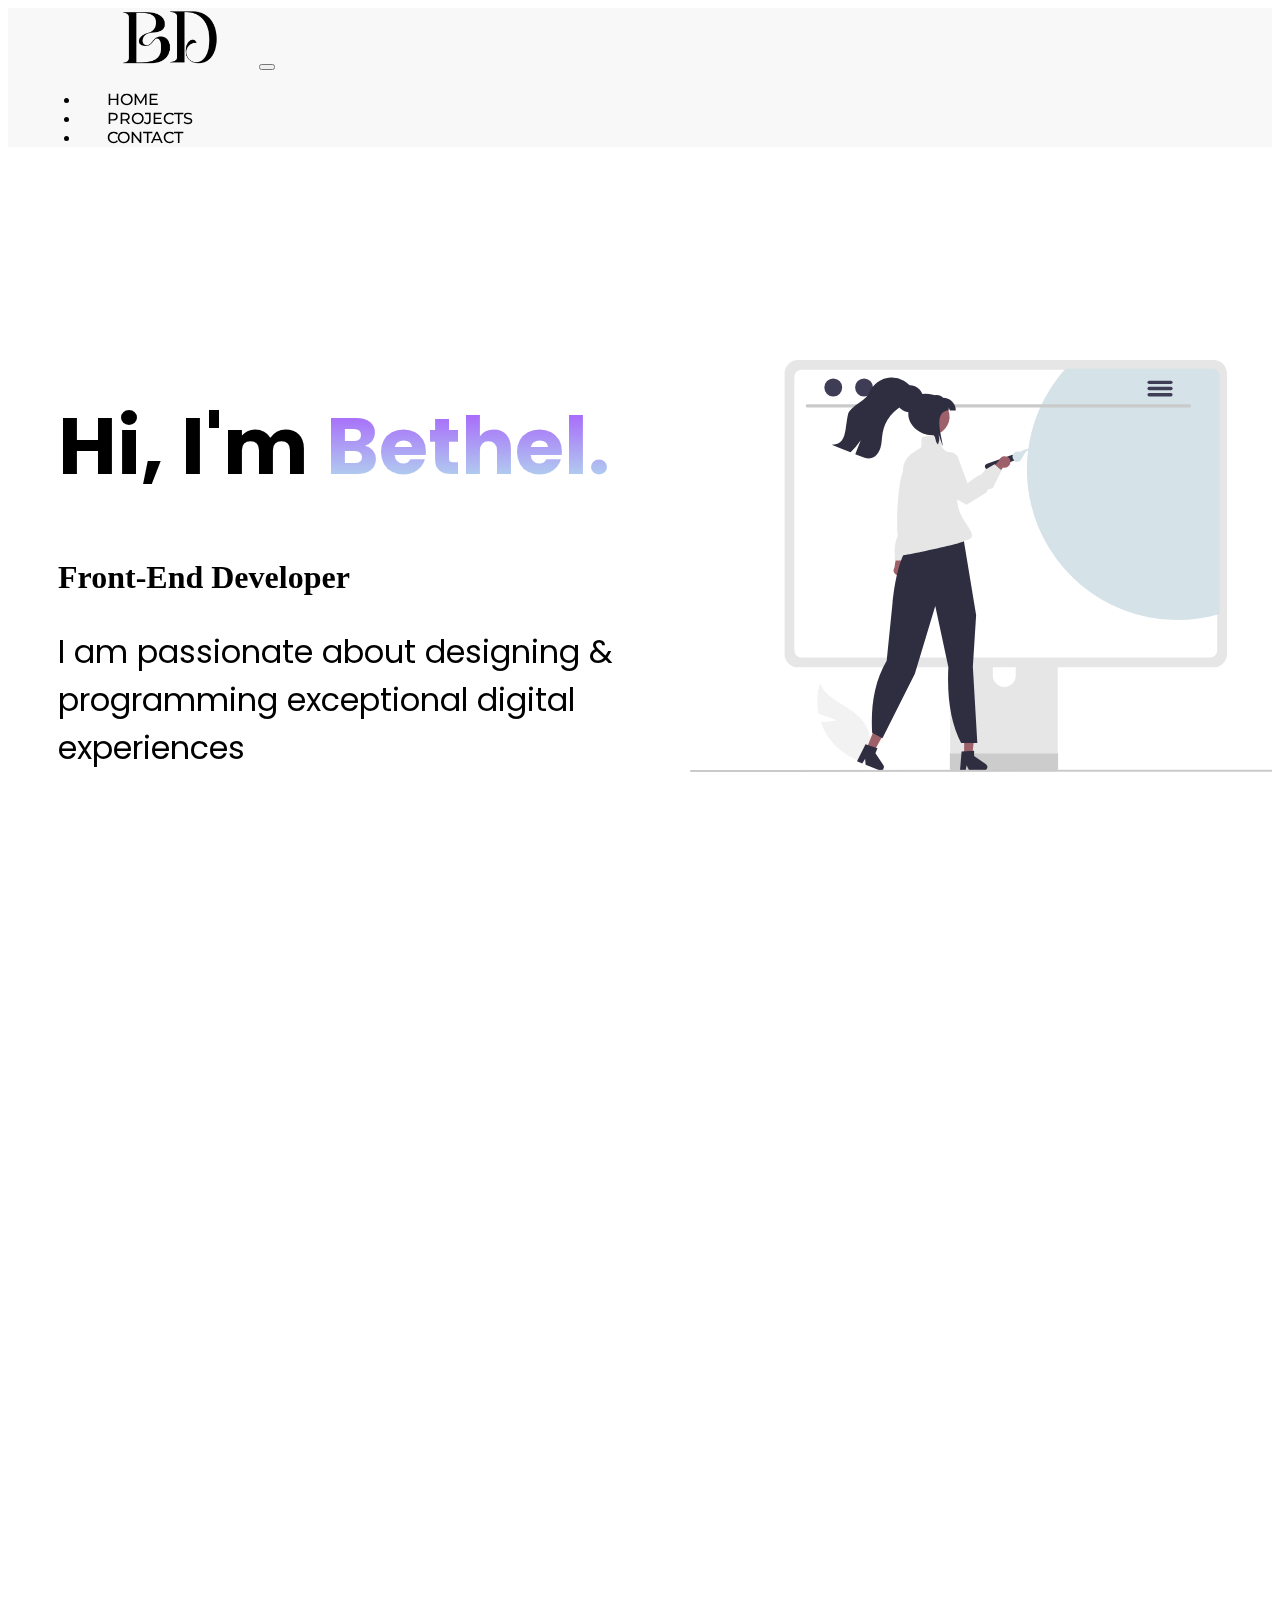
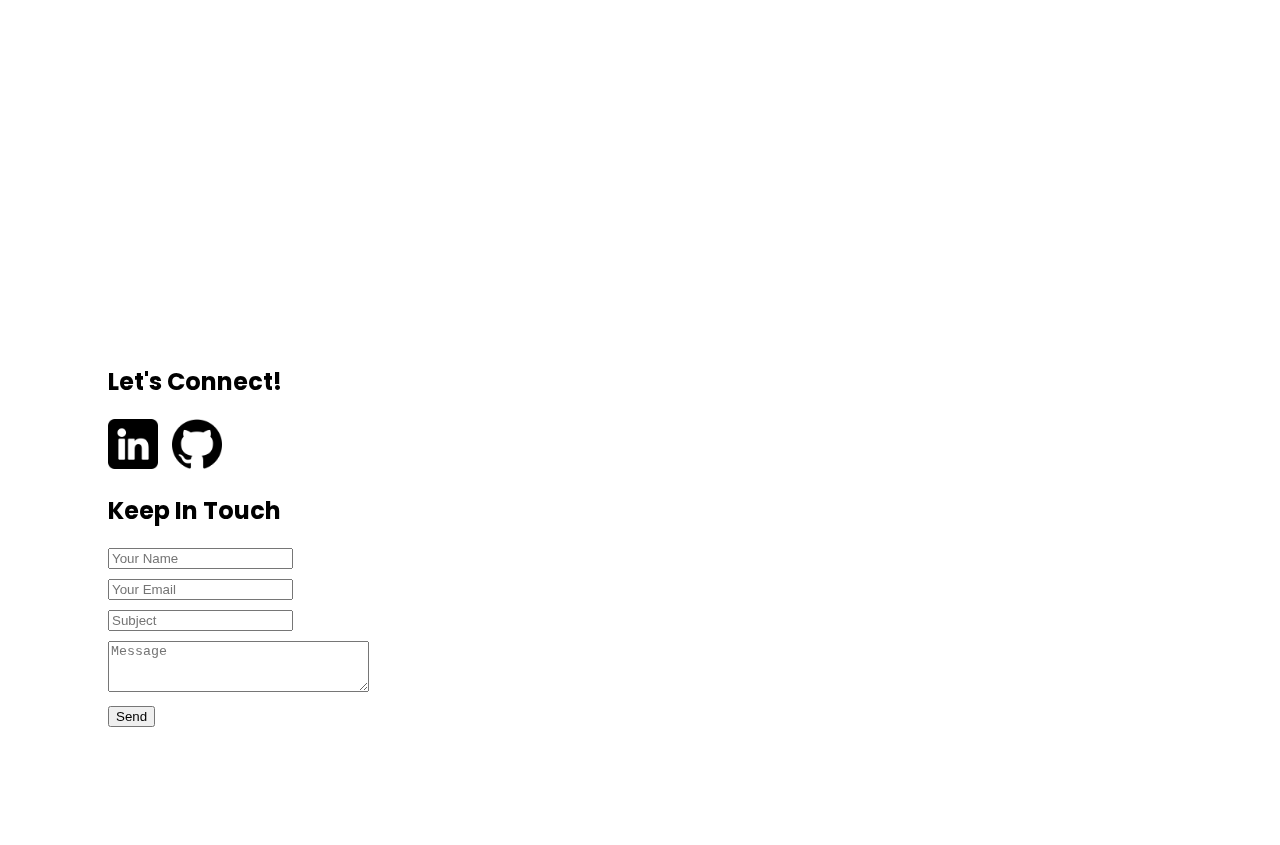
<file: index.html>
<!DOCTYPE html>
<html lang="en">
  <head>
    <meta charset="UTF-8" />
    <meta http-equiv="X-UA-Compatible" content="IE=edge" />
    <meta name="viewport" content="width=device-width, initial-scale=1.0" />
    <title>Bethel Desisa's Portfolio</title>

    <!-- custom css file -->
    <link rel="stylesheet" href="./css/style.css" />

    <!-- aos css -->
    <link href="https://unpkg.com/aos@2.3.1/dist/aos.css" rel="stylesheet">

    <!-- Bootstrap CSS -->
    <link
      href="https://cdn.jsdelivr.net/npm/bootstrap@5.1.3/dist/css/bootstrap.min.css"
      rel="stylesheet"
      integrity="sha384-1BmE4kWBq78iYhFldvKuhfTAU6auU8tT94WrHftjDbrCEXSU1oBoqyl2QvZ6jIW3"
      crossorigin="anonymous"
    />
  </head>
  <body>
    <!-- ============================= HEADER SECTION ==========================-->
    <header class="header_area site-header sticky-top py-1">
    <div class="main-menu">
      <nav class="navbar navbar-expand-lg navbar-light">
        <div class="container-fluid">
          <a class="navbar-brand" href="#">
              <img src="images/bd-logo.png" alt="logo" width="100px" height="auto">
          </a>
          <button
            class="navbar-toggler"
            type="button"
            data-bs-toggle="collapse"
            data-bs-target="#navbarSupportedContent"
            aria-controls="navbarSupportedContent"
            aria-expanded="false"
            aria-label="Toggle navigation"
          >
            <span class="navbar-toggler-icon"></span>
          </button>
          <div class="collapse navbar-collapse" id="navbarSupportedContent">
            <div class="me-auto"></div>
            <ul class="navbar-nav">
              <li class="nav-item">
                <a class="nav-link active" aria-current="page" href="index.html">HOME</a>
              </li>
              <li class="nav-item">
                <a class="nav-link" href="projects.html">PROJECTS</a>
              </li>
              <li class="nav-item">
                <a class="nav-link" href="contact.html">CONTACT</a>
              </li>
            </ul>
        </div>
      </nav>
      </div>
    </header>
    <!-- ============================= END HEADER SECTION ==========================-->

    <!-- ============================= LANDING SECTION ==========================-->
    <div class="scroll__container">
    <section id="home">
    <div class="main">
      <div class="row mx-auto main__container" data-aos="zoom-in" data-aos-duration="2000">
        <div class="col-sm-6 main__content">
          <h1>Hi, I'm <span style="background: -webkit-linear-gradient(rgb(165, 70, 255), rgb(180, 245, 234));
            -webkit-background-clip: text;
            -webkit-text-fill-color: transparent;">Bethel.</span></h1>
          <h3>Front-End Developer</h3>
          <p>I am passionate about designing & programming exceptional digital experiences</p>
        </div>
        <div class="col-sm-6 main__img--container">
          <img src="images/icons/girl-icon.svg" alt="girl-pic" id="main__img">
        </div>
      </div>
    </div>
   </section>
    <!-- ============================= END LANDING SECTION ==========================-->

    <!-- ============================= INSPIRE SECTION ==========================-->
    <div class="insp__container" data-aos="fade-up"
    data-aos-anchor-placement="bottom-bottom" data-aos-duration="1000">
      <div class="insp__content">
       <h1>“Digital design is like painting, except the paint never dries.”
        – Neville Brody</h1>
       <p>What I love most about web development is that your work can evolve in a variety of ways. Whether it be improving code, adjusting the UI layout, or changing color schemes there’s always room for growth. My goal as a developer is to use my ever-expanding knowledge to assist companies in creating solutions that are purposeful and reflect who they are.
       </p>
      </div>
    </div>
    <!-- ============================= END INSPIRE SECTION ==========================-->

    <!-- ============================= ABOUT SECTION ==========================-->
    <section id="about">
    <div class="about" data-aos="fade-left" data-aos-duration="1000">
      <h1></h1>
      <div class="about__container">
        <div class="about__img">
          <img src="images/about-laptop.jpg" alt="about-image">
        </div>
        <div class="about__card">
          <h3>A B O U T</h3>
          <h1>Who Am I?</h1>
          <p>Graduated from Virginia Commonwealth University with a Bachelor’s in Bioinformatics with a concentration in Computational Sciences. After completing my degree I knew I wanted to dive deeper into the world of tech while also implementing my love of UI and graphic designing, so that’s when I realized that Front-End Development was for me.
            I completed a Web Development training program with Generation USA in partnership with the University of D.C. where I earned a JavaScript certification and gained the skills necessary to build eye-catching websites using modern web development technologies such as HTML5, CSS3, and JavaScript.
            </p>
          <p></p>
        </div>
      </div>
    </div>
    </section>
    <!-- ============================= END ABOUT SECTION ==========================-->

    <!-- ============================= SKILLS SECTION ==========================-->
    <section id="skills">
    <div class="skills" data-aos="fade-right" data-aos-duration="1000">
      <div class="skills__container">
        <div class="skills-text">
          <h3>S K I L L S</h3>
          <h1 style="font-family: 'Poppins', sans-serif;">Ways I Can Help</h1>
        </div>

        <figure>
        <div class="img-column">
          <img src="images/skills/coding.png" alt="coding-image" style="width:100%; border-radius:20px; padding-top: 5px;">
          <figcaption style="text-align: center; font-size: 25px; color:rgb(0, 0, 0);">Web Development</figcaption>
          <figcaption style="text-align: center; font-family: 'Poppins', sans-serif;">Develop web solutions, create wireframes, design the UI and site's architecture. </figcaption>
        </div>
        </figure>

        <figure>
        <div class="img-column">
          <img src="images/skills/paint.png" alt="designing-image" style="width:100%; border-radius:20px;">
          <figcaption style="text-align: center; font-size: 25px; color:rgb(0, 0, 0);">Graphic Design</figcaption>
          <figcaption style="text-align: center; font-family: 'Poppins', sans-serif;">Create logos, graphics, and typography using tools such as Adobe Creative Suite.</figcaption>
        </div>
       </figure>

       <figure>
        <div class="img-column">
          <img src="images/skills/prog.png" alt="program-image" style="width:100%; border-radius:20px;">
          <figcaption style="text-align: center; font-size: 25px; color:rgb(0, 0, 0);">Programming</figcaption>
          <figcaption style="text-align: center; font-family: 'Poppins', sans-serif;">Build interactive websites utilizing DOM manipulation, Object-Oriented Programming.</figcaption>
        </div>
      </figure>

      </div>
    </div>
   </section>
    </div>
    <!-- ============================= END SKILLS SECTION ==========================-->

    <!-- ============================= FOOTER SECTION ==========================-->
    <footer class="footer">
			<div class="container-fluid px-lg-5">
				<div class="row footer-sec">
					<div class="col">
						<div class="row">
							<h2 class="footer-heading" style="font-family: 'Poppins', sans-serif;">Let's Connect!</h2>
              <div class="social-btns">
                <a href="https://www.linkedin.com/in/bethel-desisa-ab8158164/" style="text-decoration: none;">
                  <img src="images/icons/social/linkedin.png" alt="linkedin" style="width: 50px; padding-right: 10px;">
                </a>
                <a>
                  <img src="images/icons/social/github.png" href="" alt="github" style="width: 50px; padding-right: 10px;">
                </a>
              </div>
						</div>
					</div>

					<div class="col">
						<h2 class="footer-heading footer-heading-white" style="font-family: 'Poppins', sans-serif;">Keep In Touch</h2>
						<form action="#" class="contact-form">
              <div class="form-group">
                <input type="text" class="form-control" placeholder="Your Name">
              </div>
              <div class="form-group">
                <input type="text" class="form-control" placeholder="Your Email">
              </div>
              <div class="form-group">
                <input type="text" class="form-control" placeholder="Subject">
              </div>
              <div class="form-group">
                <textarea name="" id="" cols="30" rows="3" class="form-control" placeholder="Message"></textarea>
              </div>
              <div class="form-group">
              	<button type="submit" class="form-control submit px-3 btn-light">Send</button>
              </div>
            </form>
					</div>
				</div>
			</div>
		</footer>
    <!-- ============================= END FOOTER SECTION ==========================-->

    <!-- Jquery js file-->
    <script src="js/jquery.3.6.0.js"></script>
    <!-- Option 1: Bootstrap Bundle with Popper -->
    <script
      src="https://cdn.jsdelivr.net/npm/bootstrap@5.1.3/dist/js/bootstrap.bundle.min.js"
      integrity="sha384-ka7Sk0Gln4gmtz2MlQnikT1wXgYsOg+OMhuP+IlRH9sENBO0LRn5q+8nbTov4+1p"
      crossorigin="anonymous"
    ></script>
    <script src="https://unpkg.com/aos@2.3.1/dist/aos.js"></script>
    <script>
      AOS.init();
    </script>

  </body>
</html>
</file>
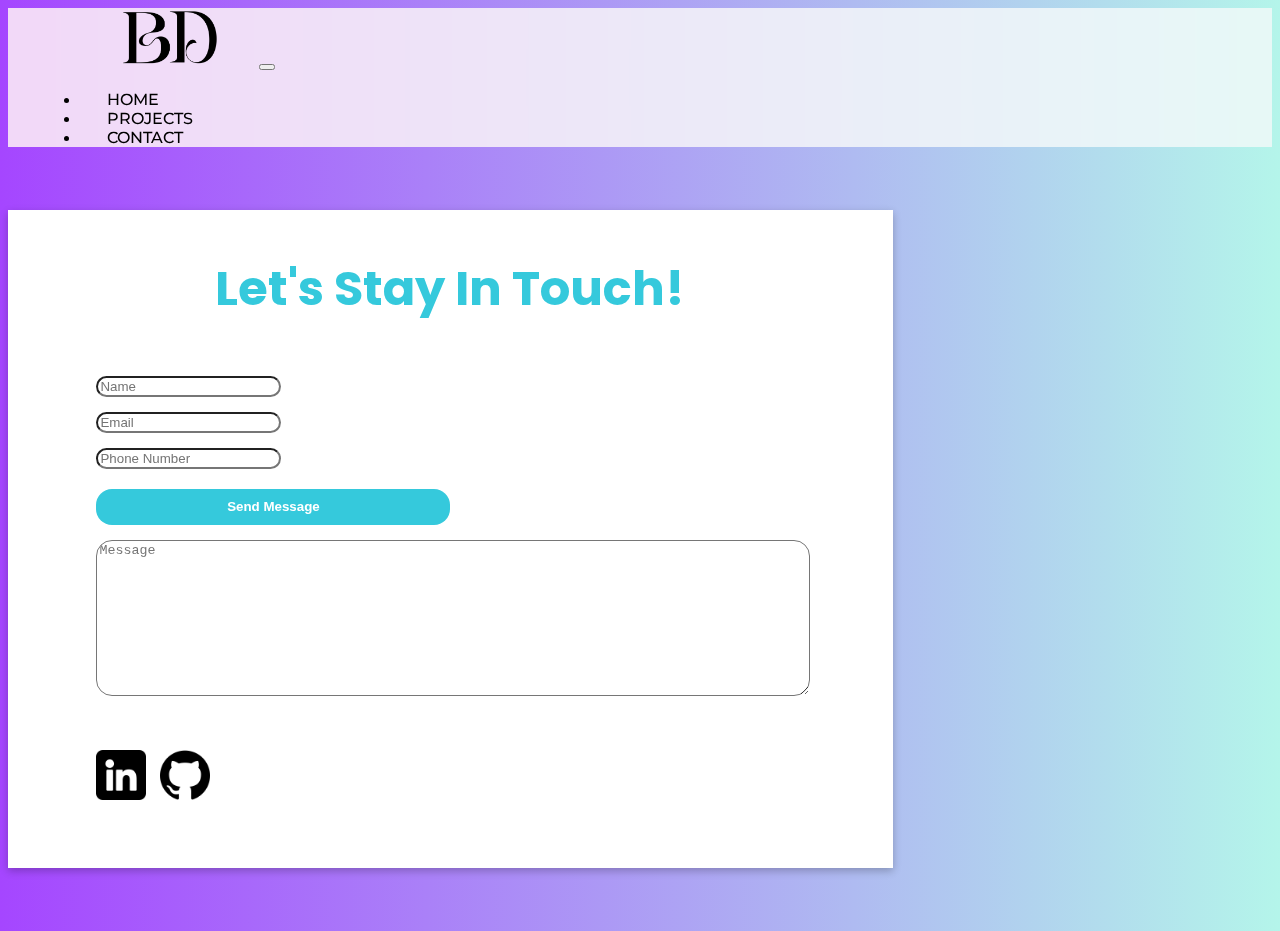
<file: contact.html>
<!DOCTYPE html>
<html lang="en">
  <head>
    <meta charset="UTF-8" />
    <meta http-equiv="X-UA-Compatible" content="IE=edge" />
    <meta name="viewport" content="width=device-width, initial-scale=1.0" />
    <title>Bethel Desisa's Portfolio</title>

    <!-- custom css file -->
    <link rel="stylesheet" href="./css/contact-style.css" />

    <!-- aos css -->
    <link href="https://unpkg.com/aos@2.3.1/dist/aos.css" rel="stylesheet">

    <!-- Bootstrap CSS -->
    <link
      href="https://cdn.jsdelivr.net/npm/bootstrap@5.1.3/dist/css/bootstrap.min.css"
      rel="stylesheet"
      integrity="sha384-1BmE4kWBq78iYhFldvKuhfTAU6auU8tT94WrHftjDbrCEXSU1oBoqyl2QvZ6jIW3"
      crossorigin="anonymous"
    />
  </head>
  <body>
    <!-- ============================= HEADER SECTION ==========================-->
    <header class="header_area site-header sticky-top py-1">
    <div class="main-menu">
      <nav class="navbar navbar-expand-lg navbar-light">
        <div class="container-fluid">
          <a class="navbar-brand" href="#">
              <img src="images/bd-logo.png" alt="logo" width="100px" height="auto">
          </a>
          <button
            class="navbar-toggler"
            type="button"
            data-bs-toggle="collapse"
            data-bs-target="#navbarSupportedContent"
            aria-controls="navbarSupportedContent"
            aria-expanded="false"
            aria-label="Toggle navigation"
          >
            <span class="navbar-toggler-icon"></span>
          </button>
          <div class="collapse navbar-collapse" id="navbarSupportedContent">
            <div class="me-auto"></div>
            <ul class="navbar-nav">
              <li class="nav-item">
                <a class="nav-link" aria-current="page" href="index.html">HOME</a>
              </li>
              <li class="nav-item">
                <a class="nav-link" href="projects.html">PROJECTS</a>
              </li>
              <li class="nav-item">
                <a class="nav-link active" href="contact.html">CONTACT</a>
              </li>
            </ul>
        </div>
      </nav>
      </div>
    </header>

    <div class="container contact-form" data-aos="fade-up" data-aos-duration="1000">
        <!-- <div class="contact-image">
            <img src="https://image.ibb.co/kUagtU/rocket_contact.png" alt="rocket_contact"/>
        </div> -->
        <form method="post">
            <h3>Let's Stay In Touch!</h3>
           <div class="row">
                <div class="col-md-6">
                    <div class="form-group">
                        <input type="text" name="txtName" class="form-control" placeholder="Name" value="" />
                    </div>
                    <div class="form-group">
                        <input type="text" name="txtEmail" class="form-control" placeholder="Email" value="" />
                    </div>
                    <div class="form-group">
                        <input type="text" name="txtPhone" class="form-control" placeholder="Phone Number" value="" />
                    </div>
                    <div class="form-group">
                        <input type="submit" name="btnSubmit" class="btnContact" value="Send Message" />
                    </div>
                </div>
                <div class="col-md-6">
                    <div class="form-group">
                        <textarea name="txtMsg" class="form-control" placeholder="Message" style="width: 100%; height: 150px;"></textarea>
                    </div>
                </div>
                <div class="social-btns">
                    <a href="https://www.linkedin.com/in/bethel-desisa-ab8158164/" style="text-decoration: none;">
                      <img src="images/icons/social/linkedin.png" alt="linkedin" style="width: 50px; margin-top:50px; padding-right: 10px;">
                    </a>
                    <a href="https://github.com/betheldesisa">
                      <img src="images/icons/social/github.png" alt="github" style="width: 50px; margin-top:50px; padding-right: 10px;">
                    </a>
                  </div>
            </div>
        </form>
    </div>

    <!-- ============================= END HEADER SECTION ==========================-->
    <!-- Jquery js file-->
    <script src="js/jquery.3.6.0.js"></script>
    <!-- Option 1: Bootstrap Bundle with Popper -->
    <script
      src="https://cdn.jsdelivr.net/npm/bootstrap@5.1.3/dist/js/bootstrap.bundle.min.js"
      integrity="sha384-ka7Sk0Gln4gmtz2MlQnikT1wXgYsOg+OMhuP+IlRH9sENBO0LRn5q+8nbTov4+1p"
      crossorigin="anonymous"
    ></script>
    <script src="https://unpkg.com/aos@2.3.1/dist/aos.js"></script>
    <script>
      AOS.init();
    </script>
  </body>
</html>
</file>
<file: css/style.css>
@import url("https://fonts.googleapis.com/css2?family=Montserrat&display=swap");
@import url("https://fonts.googleapis.com/css2?family=Bebas+Neue&display=swap");
@import url("https://fonts.googleapis.com/css2?family=Poppins:wght@200&display=swap");
@import url("https://fonts.googleapis.com/css2?family=Questrial&display=swap");
@import url("https://fonts.googleapis.com/css2?family=DM+Serif+Display:ital@0;1&display=swap");

body {
  /* overflow: hidden; */
}

.site-header {
  background-color: rgba(247, 247, 247, 0.85);
  -webkit-backdrop-filter: saturate(180%) blur(20px);
  backdrop-filter: saturate(180%) blur(20px);
}
.site-header a {
  color: #e0e0e0;
  transition: color 0.15s ease-in-out;
  text-decoration: none;
}
.site-header a:hover {
  color: rgb(0, 0, 0);
  text-decoration: none;
}

.header_area .main-menu .navbar .navbar-brand {
  padding: 0 2rem 0 5rem;
  font-family: "Questrial", sans-serif;
  font-size: 2rem;
  color: rgb(0, 0, 0);
}

.header_area .main-menu .navbar {
  padding-left: 2rem;
  padding-right: 2rem;
}

.header_area .main-menu .nav-item .nav-link {
  font-family: "Montserrat", sans-serif;
  text-transform: uppercase;
  font-weight: 500;
  padding: 1.7rem;
  color: rgb(0, 0, 0);
}

.header_area .main-menu .navbar-nav a:hover {
  color: rgb(211, 211, 211);
}

.scroll__container {
  overflow-y: scroll;
  scroll-behavior: smooth;
}

/* LANDING SECTION */
.main {
  background-color: white;
}

.main__container {
  display: grid;
  grid-template-columns: 1fr 1fr;
  align-items: center;
  justify-self: center;
  margin: 0 auto;
  height: 90vh;

  z-index: 1;
  width: 100%;
  max-width: 1300px;
  padding: 0 50px;
}

.main__content h1 {
  font-size: 5rem;
  font-family: "Poppins", sans-serif;
}

.main__content h3 {
  font-size: 2rem;
}

.main__content p {
  font-size: 2rem;
  font-family: "Poppins", sans-serif;
}

.main__img--container img {
  width: 100%;
  max-width: 900px;
}

.insp__content {
  width: fit-content;
  /* height: 400px; */
  background: #f0f1f8;
  padding: 50px 100px 50px 100px;
}

.insp__content h1 {
  text-align: center;
  padding-bottom: 15px;
  font-family: "DM Serif Display", serif;
}

.insp__content p {
  text-align: center;
  font-family: "Montserrat", sans-serif;
  font-size: 20px;
  padding-bottom: 15px;
  overflow: hidden;
  padding-left: 10px;
}

/* ABOUT SECTION */

.about__container {
  margin: 150px 100px 150px 100px;
  display: grid;
  grid-template-columns: 500px 1fr;
  gap: 5rem;
}

.about__card h3 h1 p {
  padding-left: 20px;
  display: inline-block;

  @media (max-width: 620px) {
    width: 100%;
  }
}

.about__card h1 {
  background: -webkit-linear-gradient(rgb(165, 70, 255), rgb(202, 255, 246));
  -webkit-background-clip: text;
  -webkit-text-fill-color: transparent;
}

.about__card h3 {
  font-family: "DM Serif Display", serif;
}

.about__card p {
  font-family: "Poppins", sans-serif;
  font-weight: bolder;
  font-size: 1.2rem;
  line-height: 40px;
}

.about__img img {
  max-width: 100%;
  display: inline-block;
  vertical-align: top;
  /* padding-right: 50px; */
  border-radius: 25px;
}

@media (max-width: 1000px) {
  .about__container {
    display: block;
    font-size: 80%;
  }
  .about__card h3 h1 p {
    margin-top: 1rem;
    margin-bottom: 1rem;
    position: relative;
    /* margin: -3rem 0 2rem 1rem; */
    padding: 1rem;
    background: rgba(white, 0.8);
  }
  .about__img img {
    display: flex;
  }

  .about__card h3 {
    padding-top: 2rem;
  }
}

/* END ABOUT SECTION */

/* SKILLS SECTION */

.skills__container {
  /* width: fit-content; */
  background: #f0f1f8;
  padding: 50px 100px 50px 100px;
  margin-left: 100px;
  margin-right: 100px;
}

.skills__container::after {
  content: "";
  clear: both;
  display: table;
}

.img-column {
  float: left;
  width: 33.33%;
  padding: 20px;
  border-radius: 25px;
}

@media screen and (max-width: 1000px) {
  .img-column {
    width: 100%;
  }
}

.skills-text {
  text-align: center;
}

.skills-text h3 {
  font-family: "DM Serif Display", serif;
}
/* END SKILLS SECTION */

/* FOOTER SECTION */
.footer {
  padding: 100px 100px 100px 100px;
}

.contact-form .form-group {
  padding-bottom: 10px;
}

button .form-control {
  background: -webkit-linear-gradient(rgb(165, 70, 255), rgb(180, 245, 234));
  -webkit-background-clip: text;
  -webkit-text-fill-color: transparent;
}
/* END FOOTER SECTION */
</file>
<file: css/contact-style.css>
@import url("https://fonts.googleapis.com/css2?family=Montserrat&display=swap");
@import url("https://fonts.googleapis.com/css2?family=Bebas+Neue&display=swap");
@import url("https://fonts.googleapis.com/css2?family=Poppins:wght@200&display=swap");
@import url("https://fonts.googleapis.com/css2?family=Questrial&display=swap");
@import url("https://fonts.googleapis.com/css2?family=DM+Serif+Display:ital@0;1&display=swap");

body {
  background: -webkit-linear-gradient(
    left,
    rgb(165, 70, 255),
    rgb(180, 245, 234)
  );
}

.site-header {
  background-color: rgba(247, 247, 247, 0.85);
  -webkit-backdrop-filter: saturate(180%) blur(20px);
  backdrop-filter: saturate(180%) blur(20px);
}
.site-header a {
  color: #e0e0e0;
  transition: color 0.15s ease-in-out;
  text-decoration: none;
}
.site-header a:hover {
  color: rgb(0, 0, 0);
  text-decoration: none;
}

.header_area .main-menu .navbar .navbar-brand {
  padding: 0 2rem 0 5rem;
  font-family: "Questrial", sans-serif;
  font-size: 2rem;
  color: rgb(0, 0, 0);
}

.header_area .main-menu .navbar {
  padding-left: 2rem;
  padding-right: 2rem;
}

.header_area .main-menu .nav-item .nav-link {
  font-family: "Montserrat", sans-serif;
  text-transform: uppercase;
  font-weight: 500;
  padding: 1.7rem;
  color: rgb(0, 0, 0);
}

.header_area .main-menu .navbar-nav a:hover {
  color: rgb(211, 211, 211);
}

.scroll__container {
  overflow-y: scroll;
  scroll-behavior: smooth;
}

/******************************* FORM *****************************/

.contact-form {
  background: #fff;
  margin-top: 5%;
  margin-bottom: 5%;
  width: 70%;
  padding-top: 2%;
  padding-bottom: 2%;
  box-shadow: rgba(0, 0, 0, 0.24) 0px 3px 8px;
}
.contact-form .form-control {
  border-radius: 1rem;
  margin-top: 15px;
}
.contact-form form {
  padding: 10%;
}
.contact-form form .row {
  margin-bottom: -7%;
}
.contact-form h3 {
  margin-bottom: 5%;
  margin-top: -10%;
  text-align: center;
  color: #35c9dc;
  font-family: "Poppins", sans-serif;
  font-size: 3rem;
}
.contact-form .btnContact {
  width: 50%;
  border: none;
  border-radius: 1rem;
  padding: 1.5%;
  margin-top: 20px;
  background: #35c9dc;
  font-weight: 600;
  color: #fff;
  cursor: pointer;
}
.btnContactSubmit {
  width: 50%;
  border-radius: 1rem;
  padding: 1.5%;
  color: #fff;
  background-color: #0062cc;
  border: none;
  cursor: pointer;
}
</file>
